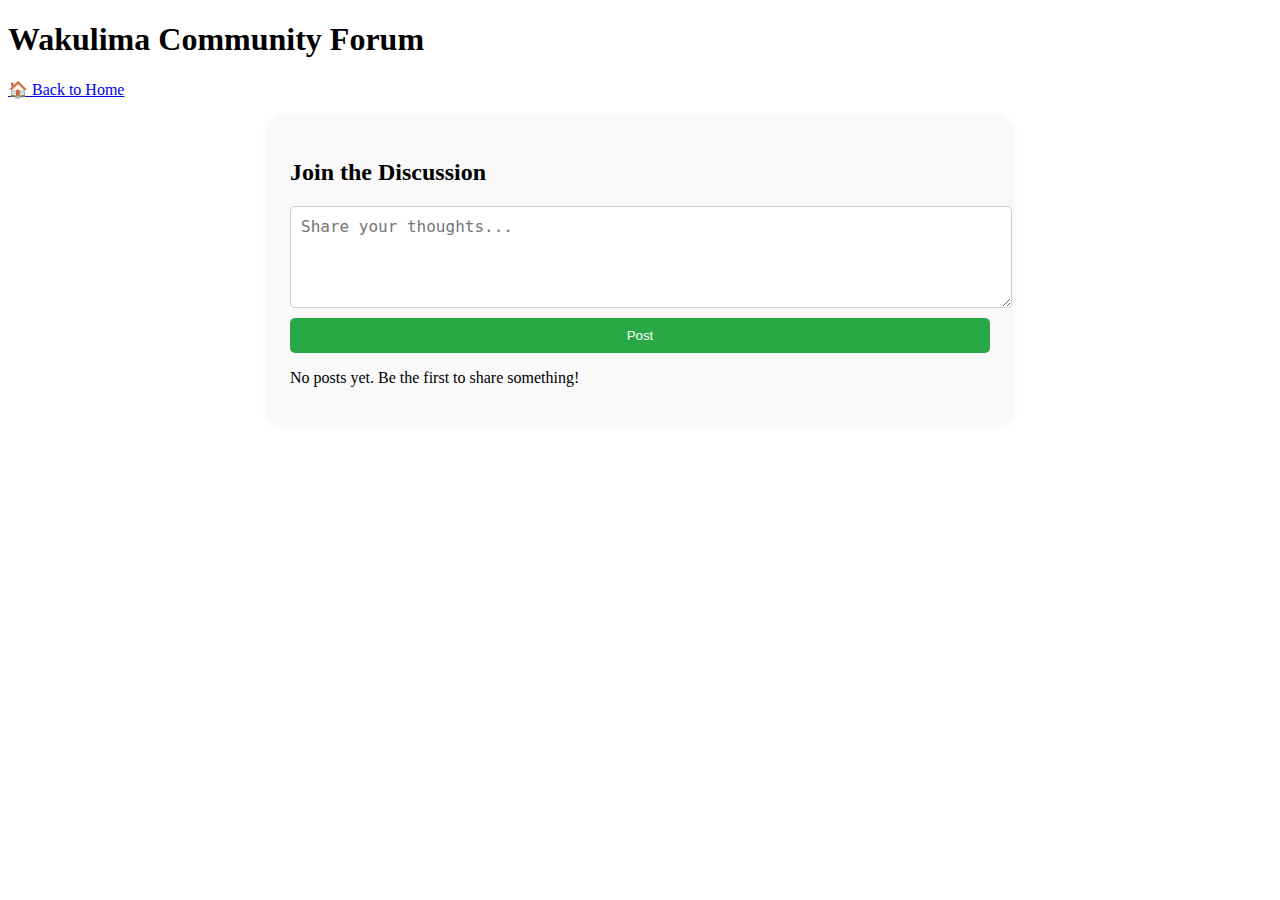
<file: Community Forum.html>
<!DOCTYPE html>
<html lang="en" >
<head>
  <meta charset="UTF-8">
  <title>Community forum</title>
  <link rel="stylesheet" href="./Community Forum.css">

</head>
<body>
<!-- partial:index.partial.html -->
<html>
<head>
    <meta charset="UTF-8">
    <meta name="viewport" content="width=device-width, initial-scale=1.0">
    <title>Community Forum - Wakulima Online</title>
    <link rel="stylesheet" href="Community Forum.css">
    <script defer src="Community Forum.js"></script>
</head>
<body>

    <header>
        <h1>Wakulima Community Forum</h1>
        <a href="index.html" class="home-btn">🏠 Back to Home</a>
    </header>

    <section class="forum-container">
        <h2>Join the Discussion</h2>

        <!-- Message Input -->
        <div class="new-post">
            <textarea id="postContent" placeholder="Share your thoughts..."></textarea>
            <button id="postBtn">Post</button>
        </div>

        <!-- Display Posts -->
        <div id="posts-container">
            <p>No posts yet. Be the first to share something!</p>
        </div>
    </section>

</body>
</html>
<!-- partial -->
  <script  src="./Community Forum.js"></script>

</body>
</html>
</file>
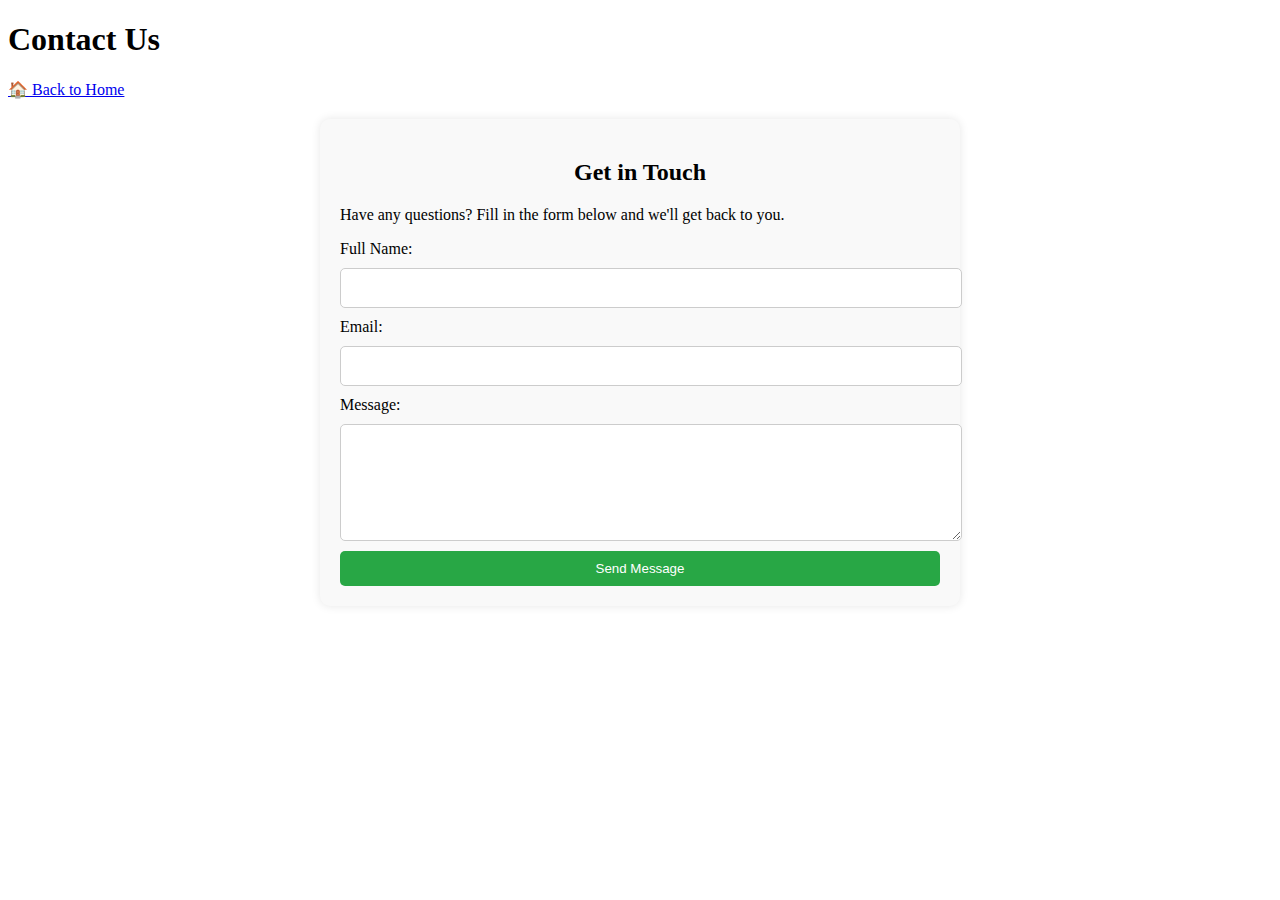
<file: Contact us.html>
<!DOCTYPE html>
<html lang="en" >
<head>
  <meta charset="UTF-8">
  <title>Contact us</title>
  <link rel="stylesheet" href="./Contact us.css">

</head>
<body>
<!-- partial:index.partial.html -->
<html>
<head>
    <meta charset="UTF-8">
    <meta name="viewport" content="width=device-width, initial-scale=1.0">
    <title>Contact Us - Wakulima Online</title>
    <link rel="stylesheet" href="Contact us.css">
    <script defer src="Contact us.js"></script>
</head>
<body>

    <header>
        <h1>Contact Us</h1>
        <a href="index.html" class="home-btn">🏠 Back to Home</a>
    </header>

    <section class="contact-container">
        <h2>Get in Touch</h2>
        <p>Have any questions? Fill in the form below and we'll get back to you.</p>

        <form id="contactForm">
            <label for="name">Full Name:</label>
            <input type="text" id="name" required>

            <label for="email">Email:</label>
            <input type="email" id="email" required>

            <label for="message">Message:</label>
            <textarea id="message" rows="5" required></textarea>

            <button type="submit">Send Message</button>
        </form>

        <div id="confirmation" style="display: none; color: green; margin-top: 10px;"></div>
    </section>

</body>
</html>
<!-- partial -->
  <script  src="./Contact us.js"></script>

</body>
</html>
</file>
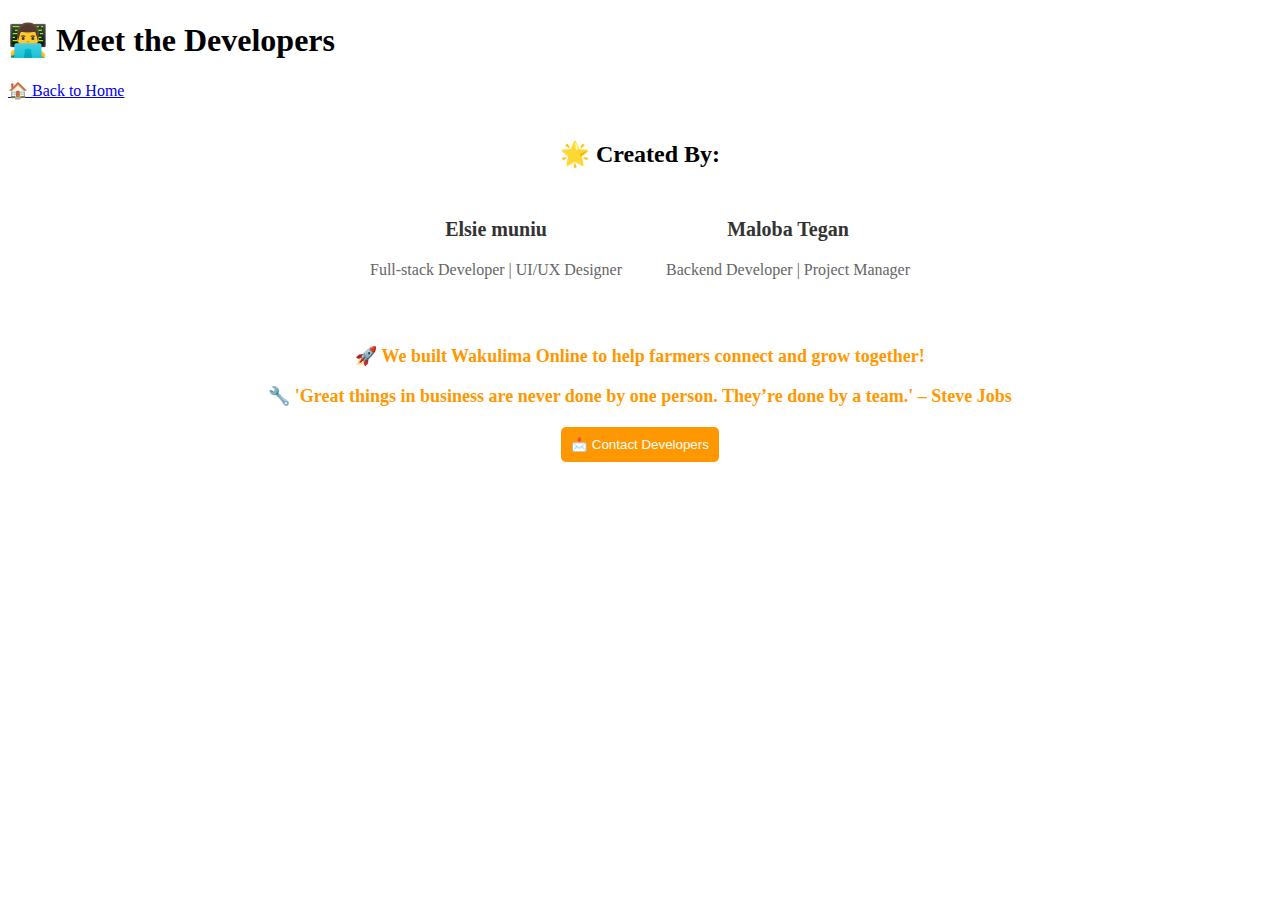
<file: Developers.html>
<!DOCTYPE html>
<html lang="en" >
<head>
  <meta charset="UTF-8">
  <title>Developers</title>
  <link rel="stylesheet" href="./Developers.css">

</head>
<body>
<!-- partial:index.partial.html -->
<html>
<head>
    <meta charset="UTF-8">
    <meta name="viewport" content="width=device-width, initial-scale=1.0">
    <title>Meet the Developers - Wakulima Online</title>
    <link rel="stylesheet" href="Developers.css">
</head>
<body>

    <header>
        <h1>👨‍💻 Meet the Developers</h1>
        <a href="index.html" class="home-btn">🏠 Back to Home</a>
    </header>

    <section class="developers-container">
        <h2>🌟 Created By:</h2>
        
        <div class="developer">
            
            <h3>Elsie muniu</h3>
            <p>Full-stack Developer | UI/UX Designer</p>
        </div>

        <div class="developer">
            
            <h3>Maloba Tegan</h3>
            <p>Backend Developer | Project Manager</p>
        </div>

        <p class="credit">🚀 We built Wakulima Online to help farmers connect and grow together!</p>
    </section>
  


</body>
</html>
<!-- partial -->
  <script  src="./Developers.js"></script>

</body>
</html>
</file>
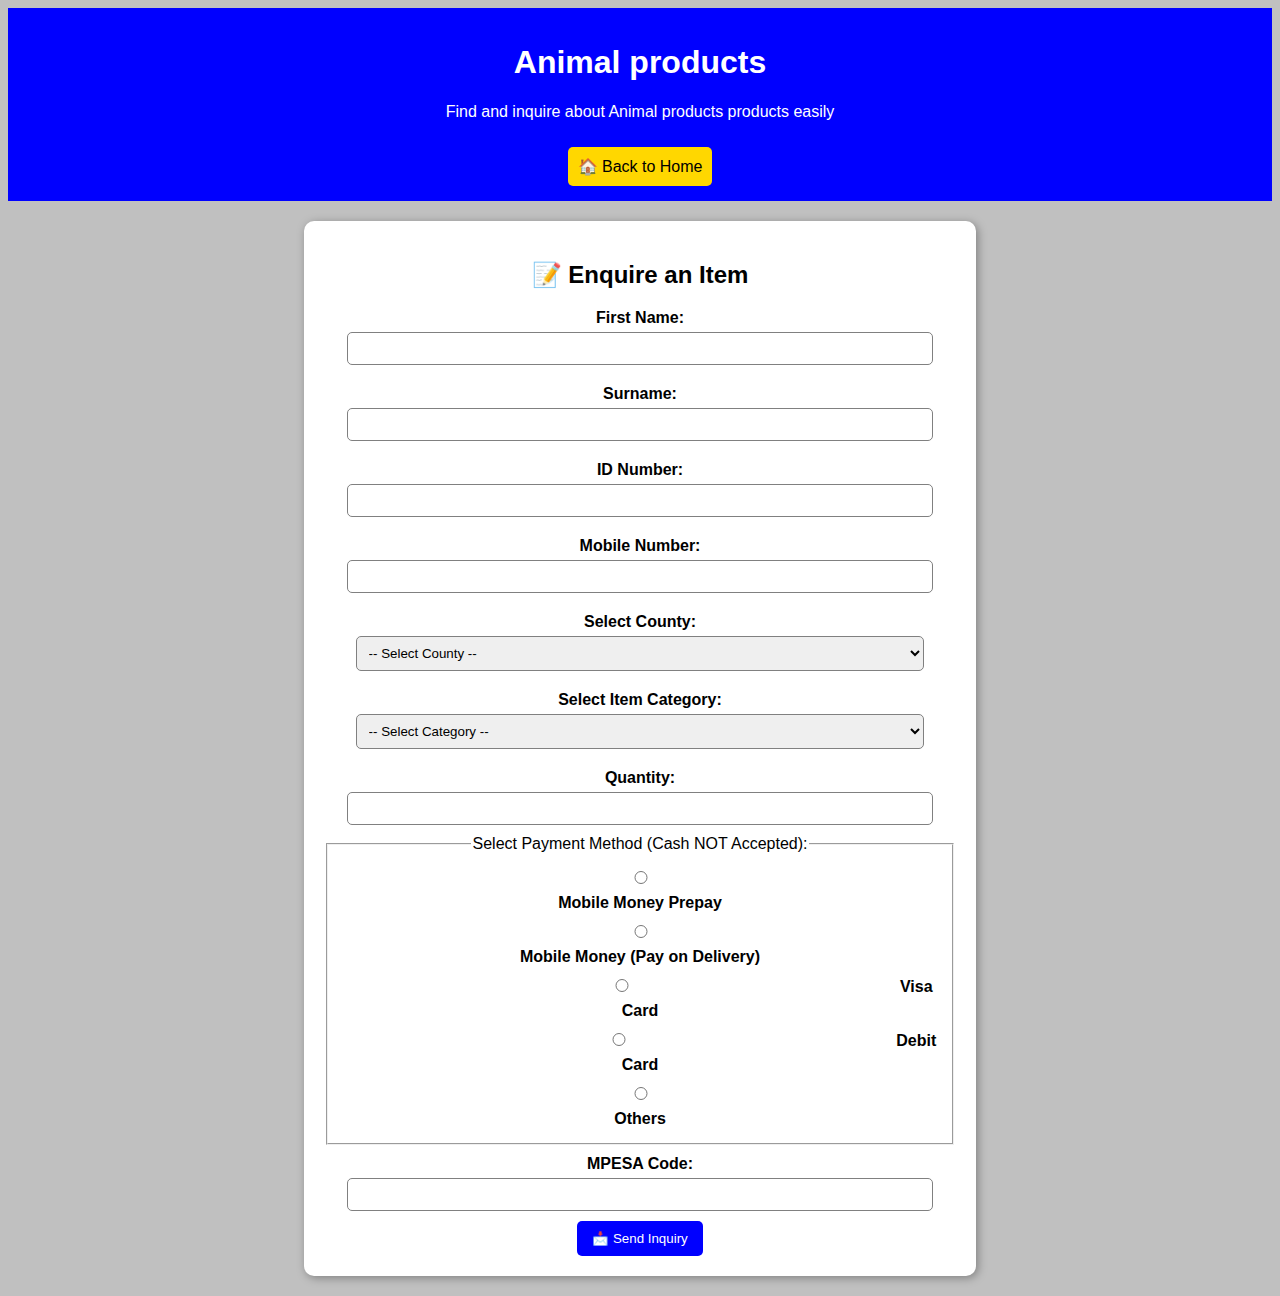
<file: Livestock.html>
<!DOCTYPE html>
<html lang="en" >
<head>
  <meta charset="UTF-8">
  <title>Animal products</title>
  <link rel="stylesheet" href="./Livestocks.css">

</head>
<body>
<!-- partial:index.partial.html -->
<html>
<head>
    <meta charset="UTF-8">
    <meta name="viewport" content="width=device-width, initial-scale=1.0">
    <title>Order animal products - Wakulima Online</title>
    <link rel="stylesheet" href="Livestocks.css">
    <script defer src="Livestocks.js"></script>
</head>
<body>

    <header>
        <h1>Animal products</h1>
        <p>Find and inquire about Animal products products easily</p>
        <a href="index.html" class="home-btn">🏠 Back to Home</a>
    </header>

    <section class="form-container">
        <h2>📝 Enquire an Item</h2>
        <form id="marketplaceForm">
            <label>First Name:</label>
            <input type="text" id="firstname" required>

            <label>Surname:</label>
            <input type="text" id="surname" required>

            <label>ID Number:</label>
            <input type="text" id="idNumber" required>

            <label>Mobile Number:</label>
            <input type="text" id="mobileNumber" required>

            <label>Select County:</label>
            <select id="county">
                <option value="">-- Select County --</option>
                <option>NAIROBI</option>
                <option>KIAMBU</option>
                <option>NYANDARUA</option>
                <option>NAKURU</option>
                <option>UASIN GISHU</option>
                <option>MOMBASA</option>
            </select>

            <label>Select Item Category:</label>
            <select id="category">
                <option value="">-- Select Category --</option>
                <option>CATTLE</option>
                <option>BEANS</option>
                <option>MAIZE</option>
                <option>PEAS</option>
                <option>SHEEP</option>
                <option>GOAT</option>
                <option>PIGS</option>
                <option>KIENYEJI HEN</option>
                <option>LAYERS</option>
                <option>FRESH FISH</option>
                <option>CHICKEN</option>
                <option>EGGS</option>
                <option>FRESH PACKED MILK</option>
                <option>YOGHURT PACKED MILK</option>
                <option>PORK</option>
                <option>MUTTON</option>
                <option>BEEF</option>
            </select>

            <label>Quantity:</label>
            <input type="text" id="quantity" required>

            <fieldset>
                <legend>Select Payment Method (Cash NOT Accepted):</legend>
                <label><input type="radio" name="payment" value="mobile-prepay"> Mobile Money Prepay</label>
                <label><input type="radio" name="payment" value="mobile-delivery"> Mobile Money (Pay on Delivery)</label>
                <label><input type="radio" name="payment" value="visa"> Visa Card</label>
                <label><input type="radio" name="payment" value="debit"> Debit Card</label>
                <label><input type="radio" name="payment" value="others"> Others</label>
            </fieldset>

            <label>MPESA Code:</label>
            <input type="text" id="mpesaCode" required>

            <button type="submit">📩 Send Inquiry</button>
        </form>
    </section>

</body>
</html>
<!-- partial -->
  <script  src="./Livestocks.js"></script>

</body>
</html>
</file>
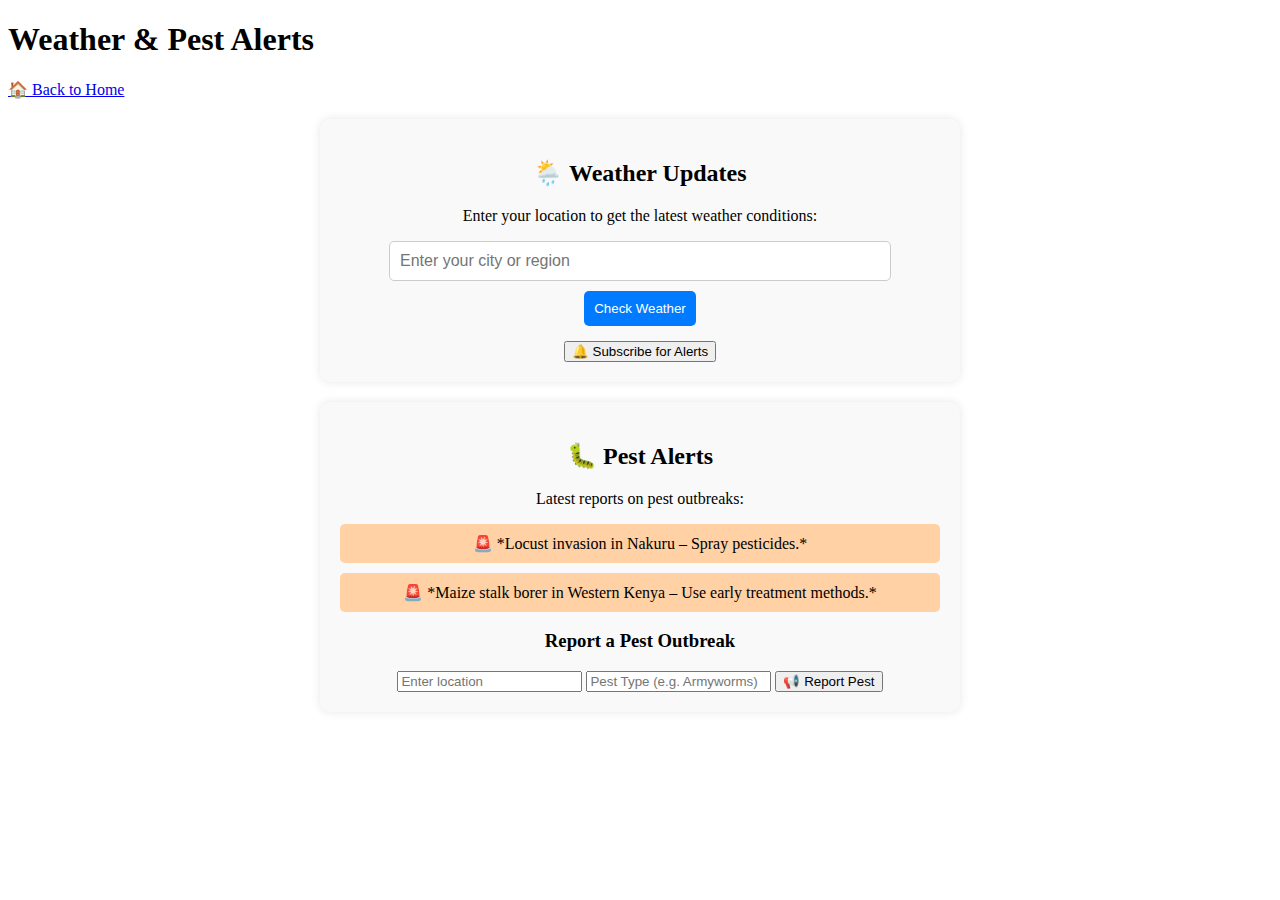
<file: Weather and Pests alert.html>
<!DOCTYPE html>
<html lang="en" >
<head>
  <meta charset="UTF-8">
  <title>Weather and pests alert</title>
  <link rel="stylesheet" href="./Weather and Pests alert.css">

</head>
<body>
<!-- partial:index.partial.html -->
<html>
<head>
    <meta charset="UTF-8">
    <meta name="viewport" content="width=device-width, initial-scale=1.0">
    <title>Weather & Pest Alerts - Wakulima Online</title>
    <link rel="stylesheet" href="Weather and Pests alert.css">
    <script defer src="Weather and Pests alert.js"></script>
</head>
<body>

    <header>
        <h1>Weather & Pest Alerts</h1>
        <a href="index.html" class="home-btn">🏠 Back to Home</a>
    </header>

    <section class="weather-container">
        <h2>🌦️ Weather Updates</h2>
        <p>Enter your location to get the latest weather conditions:</p>

        <input type="text" id="locationInput" placeholder="Enter your city or region">
        <button id="getWeatherBtn">Check Weather</button>
        <div id="weatherResult"></div>

        <button id="subscribeWeather">🔔 Subscribe for Alerts</button>
    </section>

    <section class="pest-container">
        <h2>🐛 Pest Alerts</h2>
        <p>Latest reports on pest outbreaks:</p>
        <ul id="pestList">
            <li>🚨 *Locust invasion in Nakuru – Spray pesticides.*</li>
            <li>🚨 *Maize stalk borer in Western Kenya – Use early treatment methods.*</li>
        </ul>

        <h3>Report a Pest Outbreak</h3>
        <input type="text" id="pestLocation" placeholder="Enter location">
        <input type="text" id="pestType" placeholder="Pest Type (e.g. Armyworms)">
        <button id="reportPest">📢 Report Pest</button>
    </section>

</body>
</html>
<!-- partial -->
  <script  src="./Weather and Pests alert.js"></script>

</body>
</html>
</file>
<file: Community Forum.css>
.forum-container {
    max-width: 700px;
    margin: 20px auto;
    padding: 20px;
    background: #f9f9f9;
    border-radius: 10px;
    box-shadow: 0 0 10px rgba(0, 0, 0, 0.1);
}

.new-post {
    display: flex;
    flex-direction: column;
    gap: 10px;
}

#postContent {
    width: 100%;
    height: 80px;
    padding: 10px;
    font-size: 16px;
    border-radius: 5px;
    border: 1px solid #ccc;
}

#postBtn {
    padding: 10px;
    background: #28a745;
    color: white;
    border: none;
    border-radius: 5px;
    cursor: pointer;
}

#postBtn:hover {
    background: #218838;
}

/* Forum Posts */
.post {
    background: white;
    padding: 10px;
    border-radius: 5px;
    border: 1px solid #ddd;
    margin-top: 15px;
    position: relative;
}

.post p {
    font-size: 16px;
}

.post .like-btn {
    background: #007bff;
    color: white;
    border: none;
    padding: 5px 10px;
    cursor: pointer;
    font-size: 14px;
    border-radius: 5px;
    margin-top: 10px;
}

.post .like-btn:hover {
    background: #0056b3;
}

.like-count {
    font-size: 14px;
    margin-left: 5px;
    color: #555;
}
</file>
<file: Contact us.css>
.contact-container {
    max-width: 600px;
    margin: 20px auto;
    padding: 20px;
    background: #f9f9f9;
    border-radius: 10px;
    box-shadow: 0 0 10px rgba(0, 0, 0, 0.1);
}

.contact-container h2 {
    text-align: center;
}

form {
    display: flex;
    flex-direction: column;
    gap: 10px;
}

input, textarea {
    width: 100%;
    padding: 10px;
    font-size: 16px;
    border-radius: 5px;
    border: 1px solid #ccc;
}

button {
    padding: 10px;
    background: #28a745;
    color: white;
    border: none;
    border-radius: 5px;
    cursor: pointer;
}

button:hover {
    background: #218838;
}
</file>
<file: Developers.css>
.developers-container {
    text-align: center;
    padding: 20px;
}

.developer {
    display: inline-block;
    margin: 20px;
    text-align: center;
}

.developer img {
    width: 150px;
    height: 150px;
    border-radius: 50%;
    border: 3px solid #ff9800;
}

.developer h3 {
    margin-top: 10px;
    font-size: 20px;
    color: #333;
}

.developer p {
    font-size: 16px;
    color: #666;
}

.credit {
    margin-top: 30px;
    font-size: 18px;
    font-weight: bold;
    color: #ff9800;
}
</file>
<file: Livestocks.css>
body {
    font-family: Arial, sans-serif;
    background-color: silver;
    text-align: center;
}

header {
    background-color: blue;
    color: white;
    padding: 15px;
}

.home-btn {
    display: inline-block;
    margin-top: 10px;
    padding: 10px;
    background-color: gold;
    color: black;
    text-decoration: none;
    border-radius: 5px;
}

.form-container {
    background-color: white;
    width: 50%;
    margin: 20px auto;
    padding: 20px;
    border-radius: 10px;
    box-shadow: 2px 2px 10px gray;
}

label {
    display: block;
    margin: 10px 0 5px;
    font-weight: bold;
}

input, select {
    width: 90%;
    padding: 8px;
    margin-bottom: 10px;
    border: 1px solid gray;
    border-radius: 5px;
}

button {
    background-color: blue;
    color: white;
    padding: 10px 15px;
    border: none;
    border-radius: 5px;
    cursor: pointer;
}

button:hover {
    background-color: darkblue;
}
</file>
<file: Weather and Pests alert.css>
.weather-container, .pest-container {
    max-width: 600px;
    margin: 20px auto;
    padding: 20px;
    background: #f9f9f9;
    border-radius: 10px;
    box-shadow: 0 0 10px rgba(0, 0, 0, 0.1);
    text-align: center;
}

#locationInput {
    width: 80%;
    padding: 10px;
    font-size: 16px;
    border-radius: 5px;
    border: 1px solid #ccc;
}

#getWeatherBtn {
    padding: 10px;
    background: #007bff;
    color: white;
    border: none;
    border-radius: 5px;
    cursor: pointer;
    margin-top: 10px;
}

#weatherResult {
    margin-top: 15px;
    font-size: 16px;
}

.pest-container ul {
    list-style-type: none;
    padding: 0;
}

.pest-container li {
    background: #ffd1a4;
    padding: 10px;
    margin-top: 10px;
    border-radius: 5px;
}
</file>
